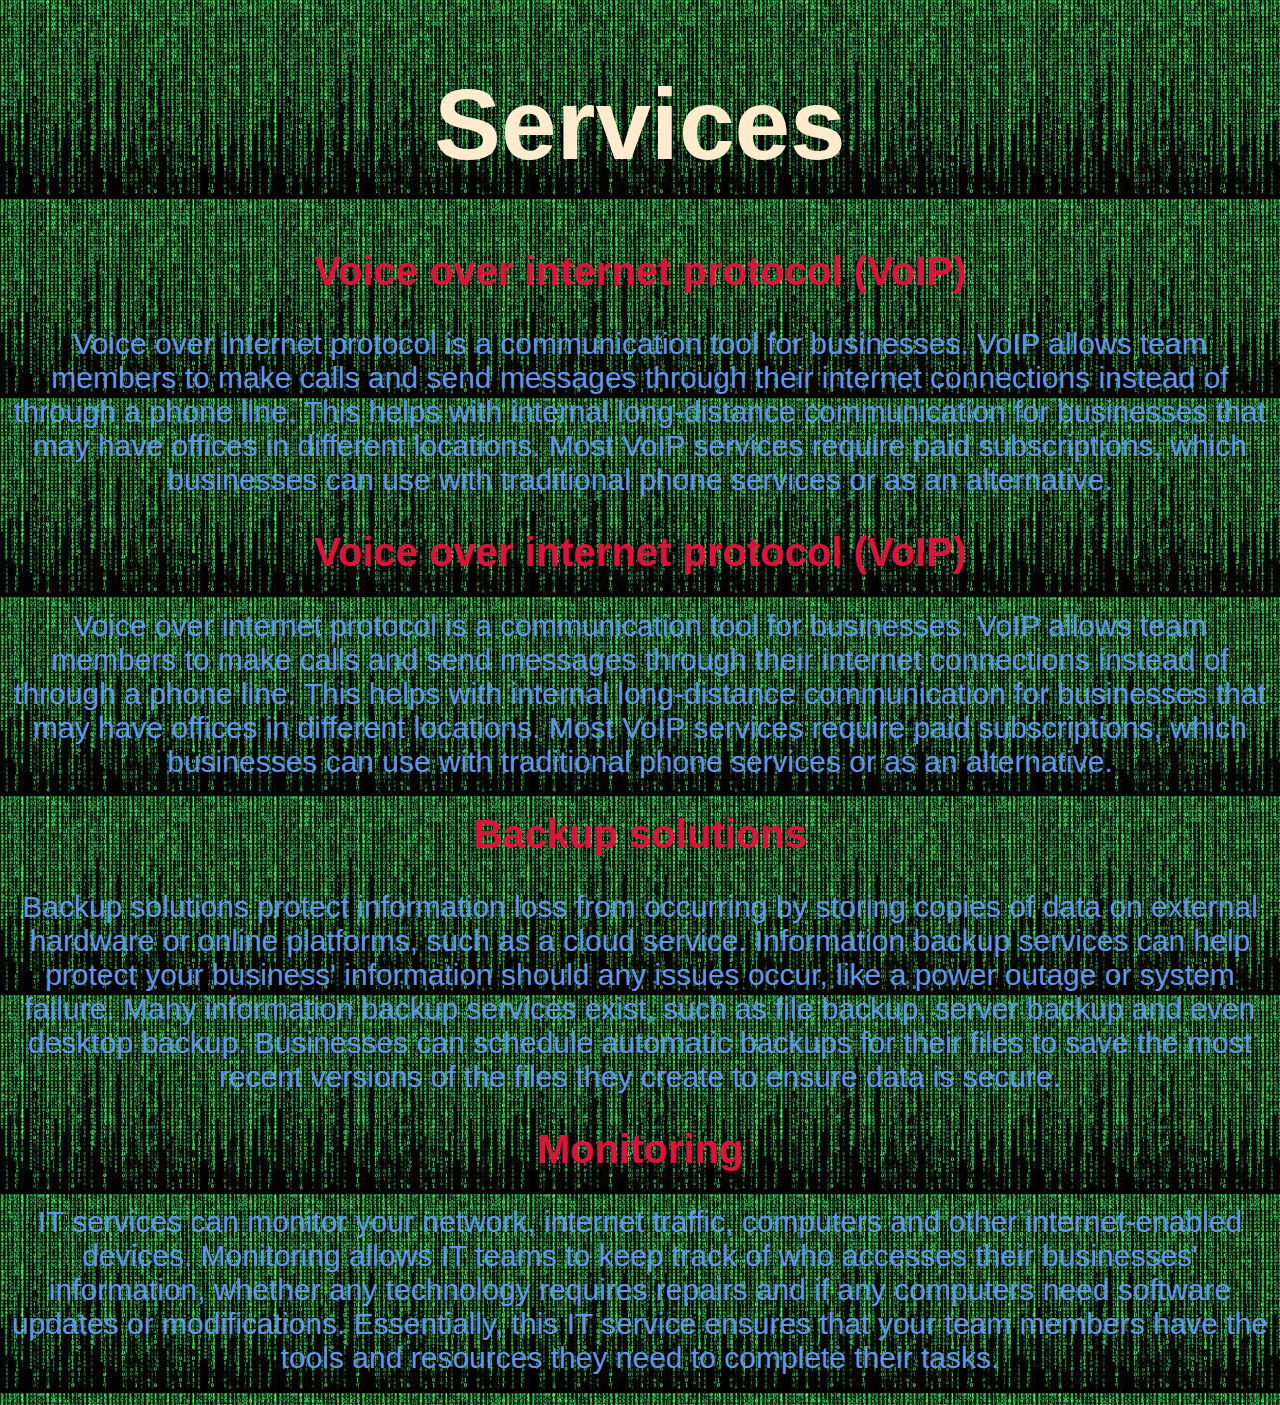
<file: GOA homeworks/Day 19/Homework/IT Services/index.html>
<!DOCTYPE html>
<html lang="en">
<head>
    
    <link rel="stylesheet" href="style.css">
    <title>IT Services</title>
</head>
<body background="Back.png">
    <h1>Services</h1>

    <h2><b>Voice over internet protocol (VoIP)</b></h2>
        <p>Voice over internet protocol is a communication tool for businesses.
             VoIP allows team members to make calls and send messages through their
              internet connections instead of through a phone line. This helps with
               internal long-distance communication for businesses that may have offices
                in different locations. Most VoIP services require paid subscriptions, which
                 businesses can use with traditional phone services or as an alternative.

        </p>
        <h2><b>Voice over internet protocol (VoIP)</b></h2>
        <p> Voice over internet protocol is a communication tool for businesses.
            VoIP allows team members to make calls and send messages through their
            internet connections instead of through a phone line. This helps with
            internal long-distance communication for businesses that may have offices
            in different locations. Most VoIP services require paid subscriptions, which
            businesses can use with traditional phone services or as an alternative.

        </p>
        <h2><b>Backup solutions</b></h2>
        <p>Backup solutions protect information loss from occurring by storing
            copies of data on external hardware or online platforms, such as a
            cloud service. Information backup services can help protect your 
            business' information should any issues occur, like a power outage
            or system failure. Many information backup services exist, such as
            file backup, server backup and even desktop backup. Businesses can
            schedule automatic backups for their files to save the most recent 
            versions of the files they create to ensure data is secure.
        </p>
        <h2><b>Monitoring</b></h2>
        <p>IT services can monitor your network, internet traffic, computers 
            and other internet-enabled devices. Monitoring allows IT teams to 
            keep track of who accesses their businesses' information, whether 
            any technology requires repairs and if any computers need software 
            updates or modifications. Essentially, this IT service ensures that 
            your team members have the tools and resources they need to complete their tasks. 
        </p>
    </body>
</html>
</file>
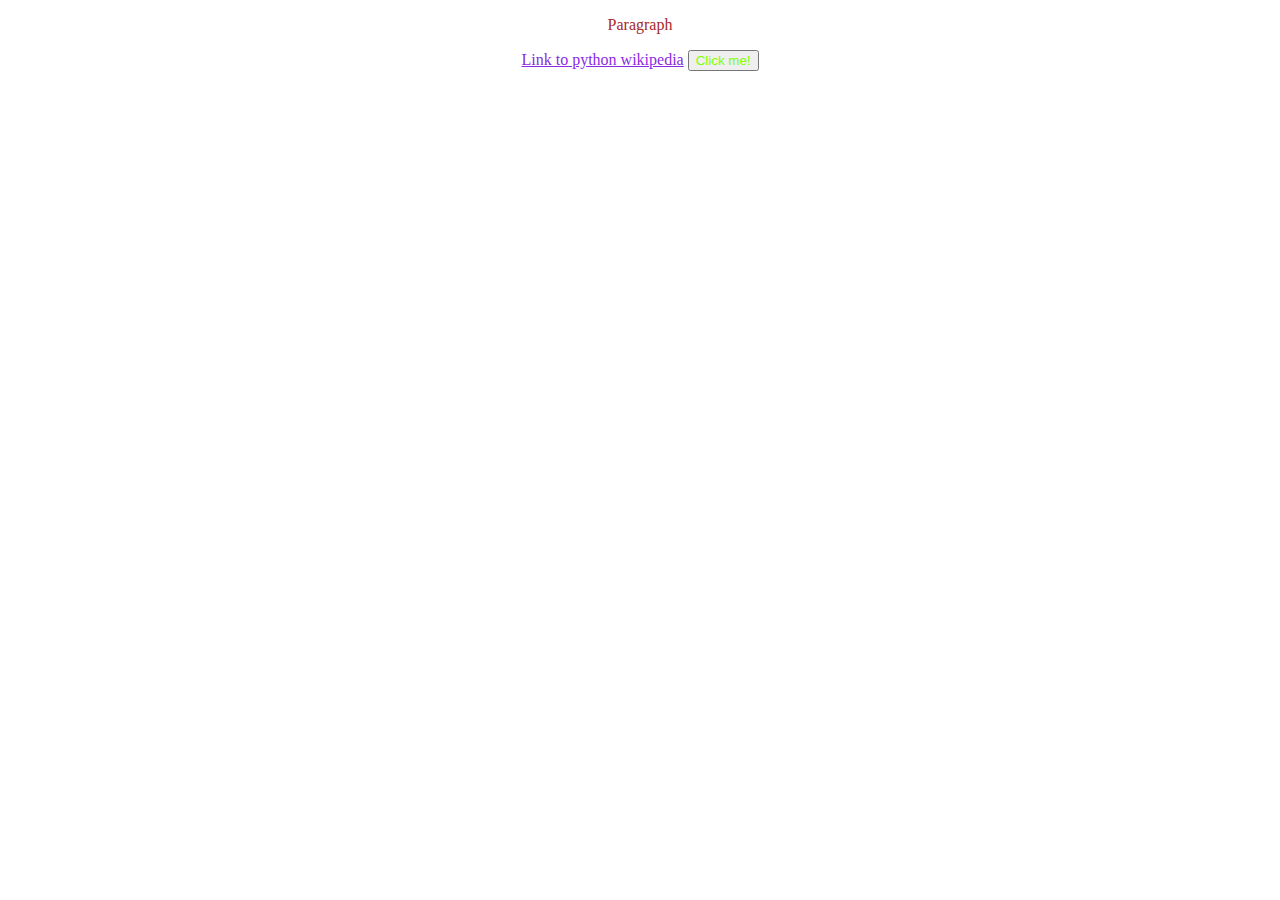
<file: GOA homeworks/Day 19/Classwork/Davaleba 1/html.html>
<!DOCTYPE html>
<html lang="en">
<head>
    <style>
        p{
            color:brown
        }
        a{
            color:blueviolet

        }
        button{
            color:chartreuse
        }
    </style>
    
    <title>Site</title>
</head>
<body style="text-align: center;">
    <p>Paragraph</p>
    <a href="https://en.wikipedia.org/wiki/Python_(programming_language)">Link to python wikipedia</a>
    <button>Click me!</button>
</body>
</html>
</file>
<file: GOA homeworks/Day 19/Homework/IT Services/style.css>
p {
    text-align: center;
    font-size: 30px;
    font-family: sans-serif;
    color:cornflowerblue;
}

h1 {
    text-align: center;
    font-size: 100px;
    font-family: sans-serif;
    color: blanchedalmond;
}

h2 {
    text-align: center;
    font-size: 40px;
    font-family: sans-serif;
    color: crimson;
}
</file>
